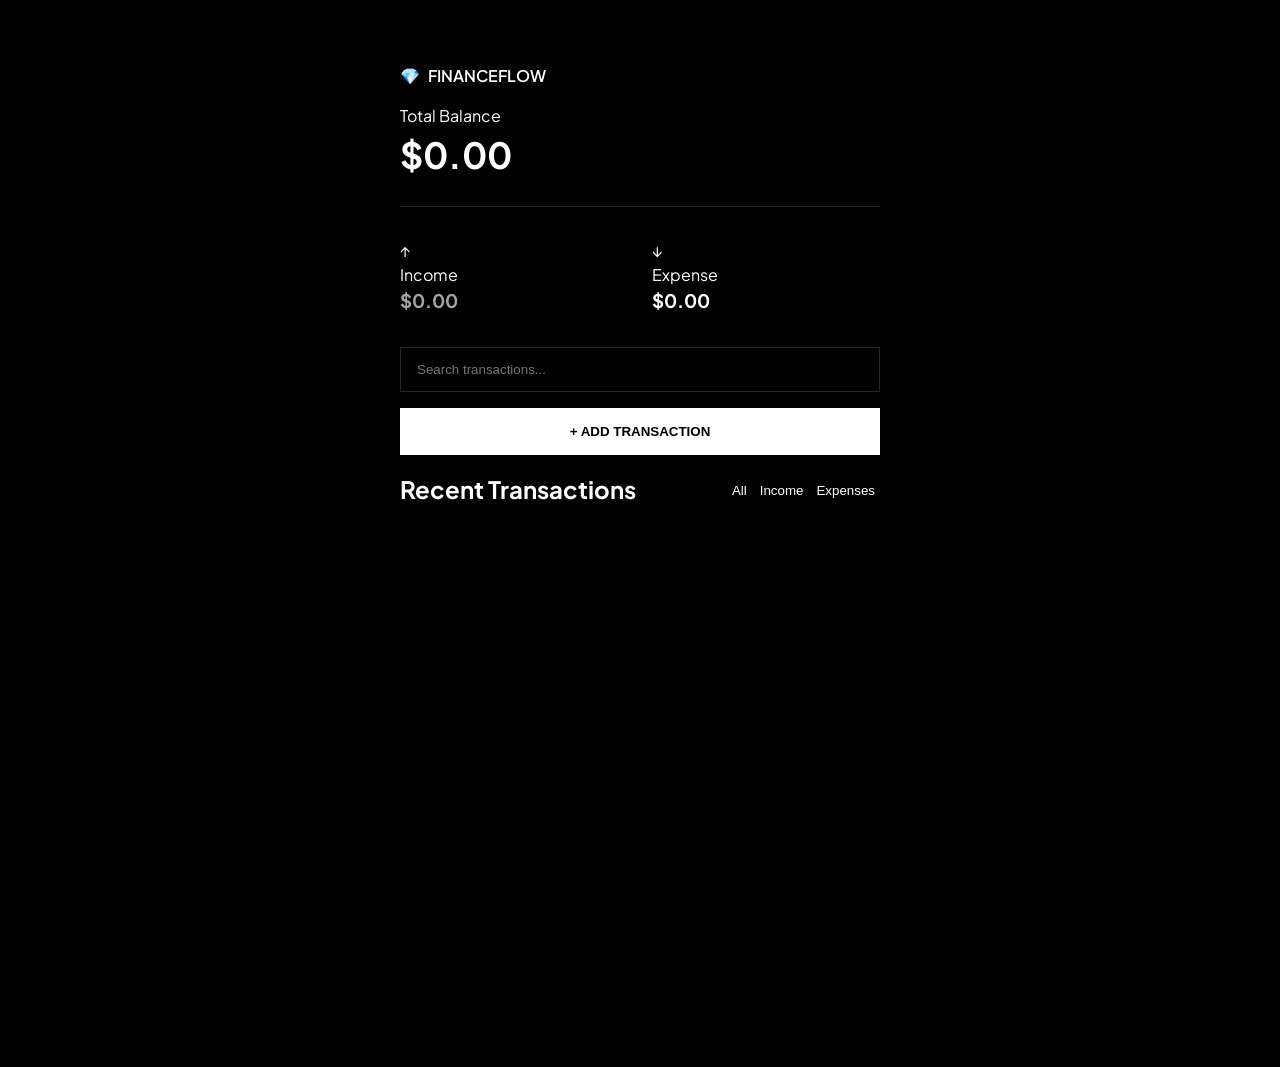
<file: kodex-debug-battle-dom-main/index.html>
<!doctype html>
<html lang="en">
  <head>
    <meta charset="UTF-8" />
    <meta name="viewport" content="width=device-width, initial-scale=1.0" />
    <title>FinanceFlow | Premium Budget Tracker (BUGGY)</title>
    <link rel="stylesheet" href="style.css" />
    <link
      href="https://fonts.googleapis.com/css2?family=Plus+Jakarta+Sans:wght@300;400;500;600;700&display=swap"
      rel="stylesheet"
    />
  </head>
  <body>
    <div class="container">
      <!-- Header -->
      <header>
        <div class="logo">
          <span class="logo-icon">💎</span>
          <h1>FinanceFlow</h1>
        </div>
        <div class="balance-card">
          <p>Total Balance</p>
          <h2 id="total-balance">$0.00</h2>
        </div>
      </header>

      <!-- Stats Grid -->
      <div class="stats-grid">
        <div class="stat-item income">
          <div class="stat-icon">↑</div>
          <div class="stat-info">
            <span>Income</span>
            <h3 id="total-income">$0.00</h3>
          </div>
        </div>
        <div class="stat-item expense">
          <div class="stat-icon">↓</div>
          <div class="stat-info">
            <span>Expense</span>
            <h3 id="total-expense">$0.00</h3>
          </div>
        </div>
      </div>

      <!-- Controls -->
      <div class="controls">
        <div class="search-bar">
          <input type="text" id="search-input" placeholder="Search transactions..." />
        </div>
        <button class="btn-add" id="openModal">+ Add Transaction</button>
      </div>

      <!-- Transaction List -->
      <div class="transaction-section">
        <div class="section-header">
          <h2>Recent Transactions</h2>
          <div class="filter-btns">
            <button class="filter-btn active" data-filter="all">All</button>
            <button class="filter-btn" data-filter="income">Income</button>
            <button class="filter-btn" data-filter="expense">Expenses</button>
          </div>
        </div>
        <ul id="transaction-list" class="transaction-list">
          <!-- Transactions will be injected here -->
        </ul>
      </div>
    </div>

    <!-- Modal Form -->
    <div class="modal-overlay" id="modalOverlay">
      <div class="modal-content">
        <div class="modal-header">
          <h2>New Transaction</h2>
          <button class="delete-btn" id="closeModal">&times;</button>
        </div>
        <form id="transaction-form">
          <div class="form-group">
            <label for="text">Description</label>
            <input
              type="text"
              id="text"
              placeholder="e.g. Salary, Groceries"
              required
            />
          </div>
          <div class="form-group">
            <label for="amount">Amount ($)</label>
            <input
              type="number"
              id="amount"
              step="0.01"
              placeholder="0.00"
              required
            />
          </div>
          <div class="form-group">
            <label>Type</label>
            <div class="type-selector">
              <label class="radio-label">
                <input
                  type="radio"
                  name="transaction-type"
                  value="income"
                  checked
                />
                <span class="custom-radio">Income</span>
              </label>
              <label class="radio-label">
                <input type="radio" name="transaction-type" value="expense" />
                <span class="custom-radio">Expense</span>
              </label>
            </div>
          </div>
          <div class="form-group">
            <label for="category">Category</label>
            <select id="category">
              <option value="salary">Salary</option>
              <option value="food">Food</option>
              <option value="entertainment">Entertainment</option>
              <option value="shopping">Shopping</option>
              <option value="utilities">Utilities</option>
              <option value="other">Other</option>
            </select>
          </div>
          <button type="submit" class="btn-add">Save Transaction</button>
        </form>
      </div>
    </div>

    <script src="script.js"></script>
  </body>
</html>
</file>
<file: kodex-debug-battle-dom-main/style.css>
:root {
    --bg: #000000;
    --surface: #0a0a0a;
    --border: #262626;
    --text-primary: #ffffff;
    --text-secondary: #a3a3a3;
    --accent: #ffffff;
    --success: #ffffff;
    --danger: #ffffff;
    --income-color: #ffffff;
    --expense-color: #a3a3a3;
}

* {
    margin: 0;
    padding: 0;
    box-sizing: border-box;
}

body {
    font-family: 'Plus Jakarta Sans', sans-serif;
    background-color: var(--bg);
    color: var(--text-primary);
    height: 100vh;
    display: flex;
    justify-content: center;
    padding: 4rem 1rem;
    line-height: 1.5;
    /* overflow: hidden; */
}

.container {
    width: 100%;
    max-width: 480px;
}

header {
    margin-bottom: 2rem;
    border-bottom: 1px solid var(--border);
    padding-bottom: 1.5rem;
}

.logo {
    display: flex;
    align-items: center;
    gap: 0.5rem;
    margin-bottom: 1rem;
}

.logo h1 {
    font-size: 1rem;
    font-weight: 600;
    text-transform: uppercase;
}

.balance-card h2 {
    font-size: 2.25rem;
    font-weight: 700;
}

.stats-grid {
    display: grid;
    grid-template-columns: 1fr 1fr;
    gap: 1.5rem;
    margin-bottom: 2rem;
}

/* BUG #18: Stat Inversion (Grayscale inversion) */
.income h3 { color: var(--text-secondary); }
.expense h3 { color: var(--text-primary); }

.search-bar input {
    width: 100%;
    background: transparent;
    border: 1px solid var(--border);
    padding: 0.875rem 1rem;
    color: white;
}

.btn-add {
    background: var(--accent);
    color: var(--bg);
    border: none;
    width: 100%;
    padding: 1rem;
    margin: 1rem 0;
    font-weight: 600;
    text-transform: uppercase;
    cursor: pointer;
    /* BUG #13: Click through button */
    /* pointer-events: none; */
}

.modal-overlay {
    position: fixed;
    top: 0;
    left: 0;
    width: 100%;
    height: 100%;
    background: rgba(0, 0, 0, 0.9);
    display: flex;
    align-items: center;
    justify-content: center;
    opacity: 0;
    visibility: hidden;
    /* BUG #10: Z-index too low */
    z-index: 9999;
}

.modal-overlay.active {
    opacity: 1;
    visibility: visible;
}

.modal-content {
    background: var(--surface);
    border: 1px solid var(--border);
    width: 90%;
    max-width: 400px;
    padding: 2.5rem;
    /* BUG #2: Overriding visibility logic */
    display: block;
}

.form-group input, .form-group select {
    width: 100%;
    background: transparent;
    border: 1px solid var(--border);
    padding: 0.75rem;
    color: white;
}

/* BUG #16: Invisible Dropdown Options */
select option {
  background:black;
  color: #b8bece;
}

.transaction-list {
    list-style: none;
    display: flex;
    flex-direction: column;
    overflow: auto; 
    scrollbar-width:none;
    height: calc(100vh - 340px); /* Sync with complete version height */
}

.transaction-item {
    display: grid;
    grid-template-columns: auto 1fr auto auto;
    align-items: center;
    gap: 1.25rem;
    padding: 1.25rem 0;
    border-bottom: 1px solid var(--border);
}

.amount-income { color: var(--text-primary); }
.amount-expense { color: var(--text-secondary); }

.delete-btn {
    font-size: 15px;
    background: transparent;
    border: none;
    color: var(--text-secondary);
}
.modal-header {
  display: flex;
  justify-content: space-between;
  text-transform: uppercase;
  font-size: 10px;
  gap: 20px;
}
.section-header{
    display: flex;
    align-items: center;
    justify-content: space-between;
}
.filter-btn{
    margin:0 5px;
    background-color: transparent;
    color:white;
    border: none;
}
.filter-btn:focus{
    border-bottom: 2px solid #ffffff;
}
.type-selector{
    display: flex;
}
</file>
